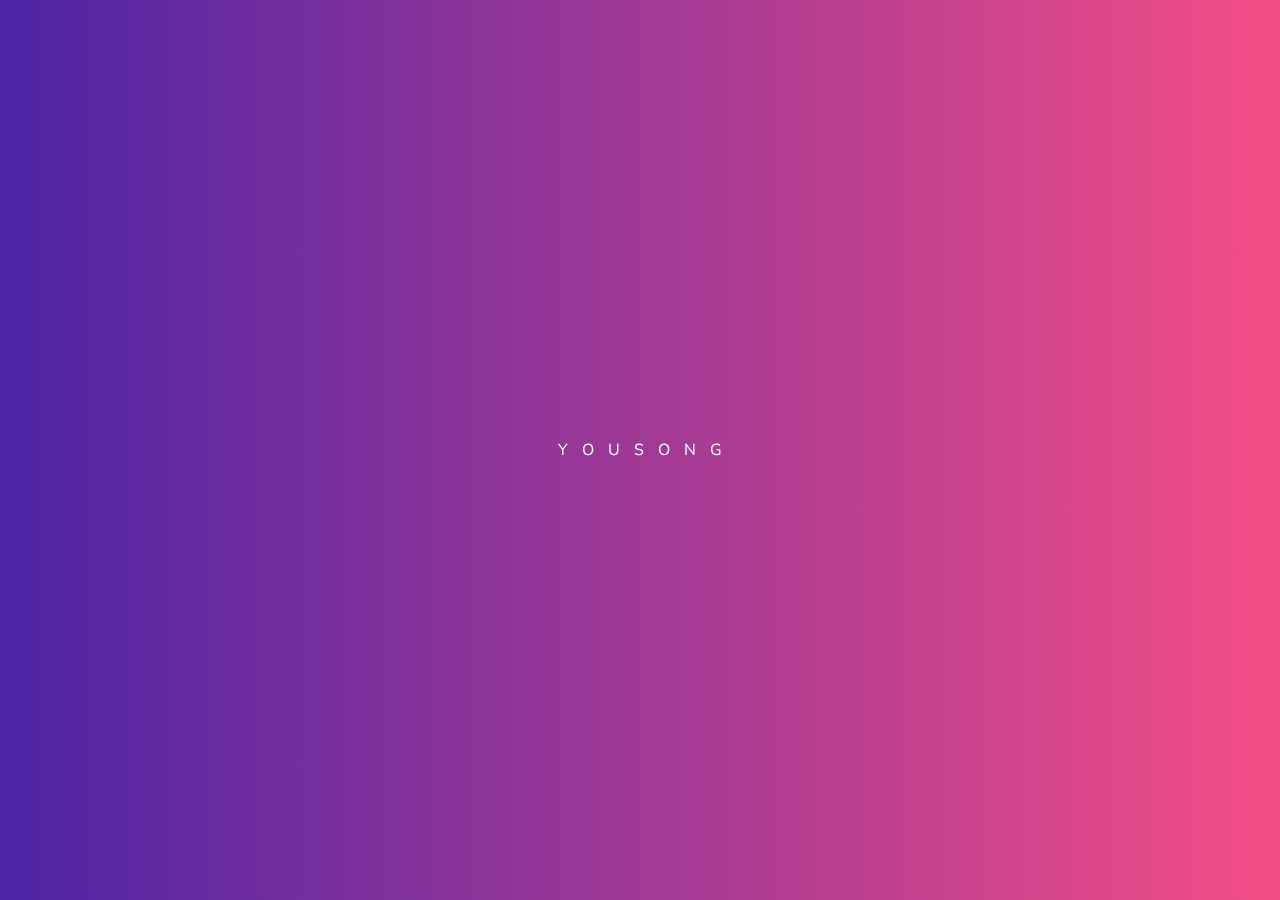
<file: src/main/webapp/index.html>
<!DOCTYPE html>
<html lang="en">

	<head>
	
		<meta charset="utf-8">
		<meta http-equiv="X-UA-Compatible" content="IE=edge">
		<meta name="viewport" content="width=device-width, initial-scale=1, shrink-to-fit=no">
		<meta name="description" content="">
		<meta name="author" content="">
	
		<title>YouSong - Welcome</title>
	
		<link rel="stylesheet" type="text/css" href="css/landing-page.css">
		<link href="https://fonts.googleapis.com/css?family=Nunito:200,200i,300,300i,400,400i,600,600i,700,700i,800,800i,900,900i" rel="stylesheet">
	
	</head>
	
	<body>
	
		<div class="container-loading">
			<div class="text">
				<span class="text-char" data-time="00">Y</span>
				<span class="text-char" data-time="02">O</span>
				<span class="text-char" data-time="04">U</span>
				<span class="text-char" data-time="06">S</span>
				<span class="text-char" data-time="08">O</span>
				<span class="text-char" data-time="10">N</span>
				<span class="text-char" data-time="12">G</span>
			</div>
		</div>
	
		<div class="container-fluid main">
			<div class="content">
				<div class="container-text">
					<h1 class="title">YouSong</h1>
					<h3 class="subtitle">Save your favorite songs to listen later!</h3>
				</div>
				<div class="container-button">
					<a href="login.jsp" class="btn">Sign in now</a>
				</div>
			</div>
		</div>
	
		<script src="vendor/jquery/jquery.min.js"></script>
		<script src="js/landing-page.js"></script>
	</body>

</html>
</file>
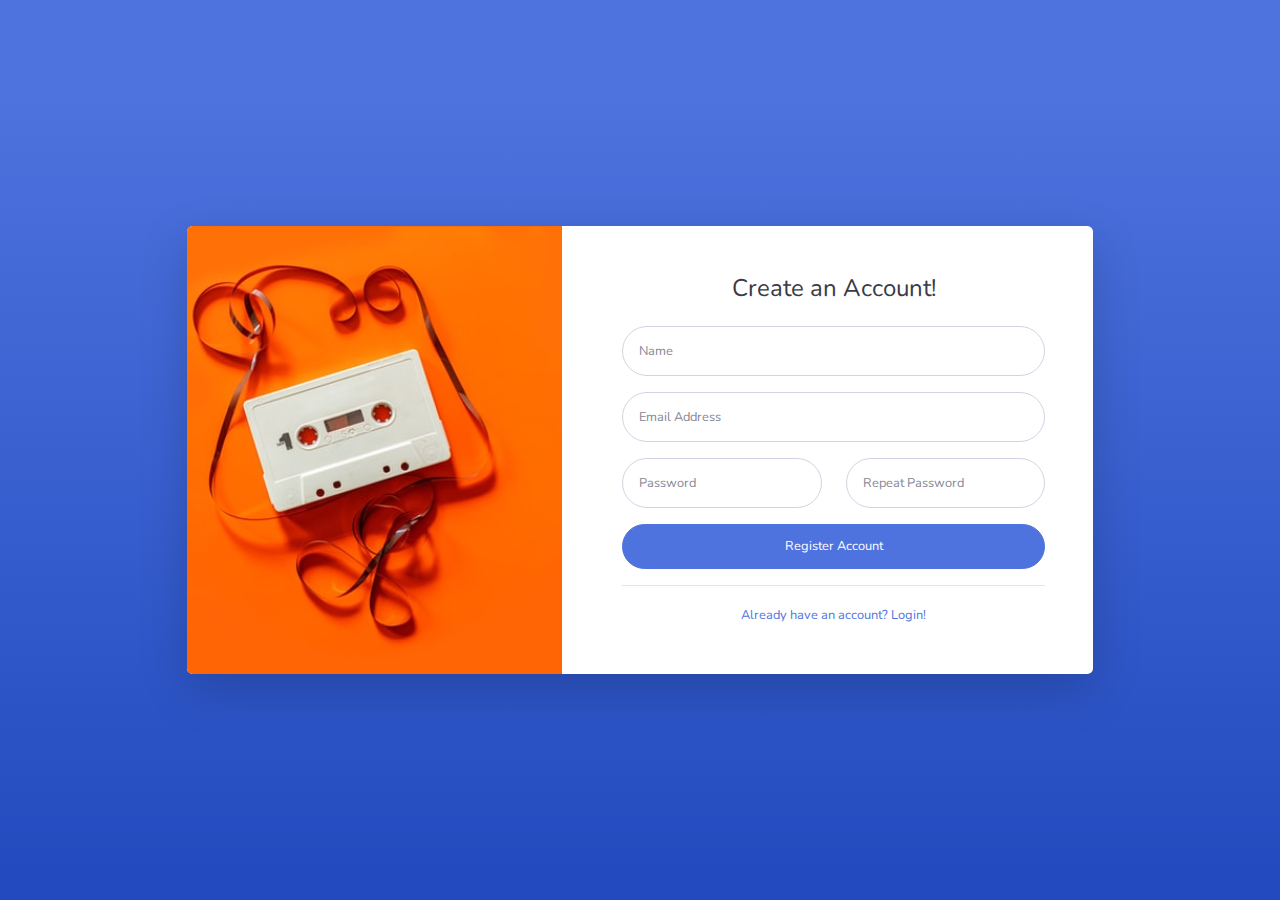
<file: src/main/webapp/register.html>
<!DOCTYPE html>
<html lang="en">

	<head>
	
		<meta charset="utf-8">
		<meta http-equiv="X-UA-Compatible" content="IE=edge">
		<meta name="viewport" content="width=device-width, initial-scale=1, shrink-to-fit=no">
		<meta name="description" content="">
		<meta name="author" content="">
	
		<title>YouSong - Register</title>
	
		<!-- Custom fonts for this template-->
		<link href="vendor/fontawesome-free/css/all.min.css" rel="stylesheet" type="text/css">
		<link href="https://fonts.googleapis.com/css?family=Nunito:200,200i,300,300i,400,400i,600,600i,700,700i,800,800i,900,900i" rel="stylesheet">
	
		<!-- Custom styles for this template-->
		<link href="css/sb-admin-2.min.css" rel="stylesheet">
	
	</head>
	
	<body class="bg-gradient-primary">
	
		<div class="container">
			<!-- Outer Row -->
			<div class="row justify-content-center align-items-center vh-100">
				<div class="col-xl-10 col-lg-12 col-md-9">
					<div class="card o-hidden border-0 shadow-lg my-5">
						<div class="card-body p-0">
							<!-- Nested Row within Card Body -->
							<div class="row">
								<div class="col-lg-5 d-none d-lg-block bg-register-image"></div>
								<div class="col-lg-7">
									<div class="p-5">
										<div class="text-center">
											<h1 class="h4 text-gray-900 mb-4">Create an Account!</h1>
										</div>
										<form id="registerForm" class="user" method="POST" action="api/v1/users/register">
											<div class="form-group">
												<input type="text" class="form-control form-control-user" id="userName" placeholder="Name"
													name="userName" required="required">
											</div>
											<div class="form-group">
												<input type="email" class="form-control form-control-user" id="userEmail"
													placeholder="Email Address" name="userEmail" required="required">
											</div>
											<div class="form-group row">
												<div class="col-sm-6 mb-3 mb-sm-0">
													<input type="password" class="form-control form-control-user" id="userPassword"
														placeholder="Password" name="userPassword" required="required">
												</div>
												<div class="col-sm-6">
													<input type="password" class="form-control form-control-user" id="userRepeatPassword"
														placeholder="Repeat Password" name="userRepeatPassword" required="required">
												</div>
											</div>
											<a href="javascript:{}" onclick="register()" class="btn btn-primary btn-user btn-block">
												Register Account
											</a>
											<div id="invalidFormContainer" class="d-none">
												<hr>
												<div class="card mb-4 py-3 border-bottom-danger">
													<div class="card-body text-center">
														Fields are not filled in correctly.
													</div>
												</div>
											</div>
											<div id="userHasExistsContainer" class="d-none">
												<hr>
												<div class="card mb-4 py-3 border-bottom-danger">
													<div class="card-body text-center">
														User has exists. Try again with another email.
													</div>
												</div>
											</div>
											<div id="passwordsMustMatchContainer" class="d-none">
												<hr>
												<div class="card mb-4 py-3 border-bottom-danger">
													<div class="card-body text-center">
														Passwords must match.
													</div>
												</div>
											</div>
											<div id="userCreatedContainer" class="d-none">
												<hr>
												<div class="card mb-4 py-3 border-bottom-success">
													<div class="card-body text-center">
														User created with success. Go to <a href="login.jsp">Login!</a>
													</div>
												</div>
											</div>
										</form>
										<hr>
										<div class="text-center">
											<a class="small" href="login.jsp">Already have an account? Login!</a>
										</div>
									</div>
								</div>
							</div>
						</div>
					</div>
				</div>
			</div>
		</div>
	
		<!-- Bootstrap core JavaScript-->
		<script src="vendor/jquery/jquery.min.js"></script>
		<script src="vendor/bootstrap/js/bootstrap.bundle.min.js"></script>
	
		<!-- Core plugin JavaScript-->
		<script src="vendor/jquery-easing/jquery.easing.min.js"></script>
	
		<!-- Custom scripts for all pages-->
		<script src="js/sb-admin-2.min.js"></script>
	
		<!-- Custom scripts to validate register form-->
		<script src="js/register-form-validation.js"></script>
	
	</body>

</html>
</file>
<file: src/main/webapp/css/landing-page.css>
body {
	margin: 0px;
	padding: 0px;
	font-family: "Nunito", -apple-system, BlinkMacSystemFont, "Segoe UI", Roboto, "Helvetica Neue", Arial, sans-serif, "Apple Color Emoji", "Segoe UI Emoji", "Segoe UI Symbol", "Noto Color Emoji";
	font-size: 1rem;
	font-weight: 400;
	line-height: 1.5;
}

.container-loading {
    position: fixed;
    top: 0;
    width: 100%;
    height: 100%;
    z-index: 9999;
    display: flex;
    flex-direction: column;
    justify-content: center;
    /* FF3.6+ */
    background: -moz-linear-gradient(to right, #4c24a5 calc(50% - (100% / 2)), #f44e86 calc(50% + (100% / 2)));
    /* Chrome,Safari4+ */
    background: -webkit-gradient(linear, left right, left right, color-stop(calc(50% - (100% / 2)), #4c24a5), color-stop(calc(50% + (100% / 2)), #f44e86));
    /* Chrome10+,Safari5.1+ */
    background: -webkit-linear-gradient(to right, #4c24a5 calc(50% - (100% / 2)), #f44e86 calc(50% + (100% / 2)));
    /* Opera 11.10+ */
    background: -o-linear-gradient(to right, #4c24a5 calc(50% - (100% / 2)), #f44e86 calc(50% + (100% / 2)));
    /* IE10+ */
    background: -ms-linear-gradient(to right, #4c24a5 calc(50% - (100% / 2)), #f44e86 calc(50% + (100% / 2)));
    /* W3C */
    background: linear-gradient( to right, #4c24a5 calc(50% - (100% / 2)), #f44e86 calc(50% + (100% / 2)));
}

.container-loading .text {
    text-align: center;
}

.container-loading .text .text-char {
    display: inline-block;
    margin: 0 5px;
    color: #ffffff;
    -webkit-filter: blur(0px);
    -moz-filter: blur(0px);
    -ms-filter: blur(0px);
    -o-filter: blur(0px);
    filter: blur(0px);
}

.container-loading .text .text-char[data-time="00"] {
    -webkit-animation: blur 1s 0s infinite linear alternate;
    -moz-animation: blur 1s 0s infinite linear alternate;
    -o-animation: blur 1s 0s infinite linear alternate;
    -ms-transition: blur 1s 0s infinite linear alternate;
    animation: blur 1s 0s infinite linear alternate;
}

.container-loading .text .text-char[data-time="02"] {
    -webkit-animation: blur 1s 0.1s infinite linear alternate;
    -moz-animation: blur 1s 0.1s infinite linear alternate;
    -o-animation: blur 1s 0.1s infinite linear alternate;
    -ms-transition: blur 1s 0.1s infinite linear alternate;
    animation: blur 1s 0.1s infinite linear alternate;
}

.container-loading .text .text-char[data-time="04"] {
    -webkit-animation: blur 1s 0.2s infinite linear alternate;
    -moz-animation: blur 1s 0.2s infinite linear alternate;
    -o-animation: blur 1s 0.2s infinite linear alternate;
    -ms-transition: blur 1s 0.2s infinite linear alternate;
    animation: blur 1s 0.2s infinite linear alternate;
}

.container-loading .text .text-char[data-time="06"] {
    -webkit-animation: blur 1s 0.3s infinite linear alternate;
    -moz-animation: blur 1s 0.3s infinite linear alternate;
    -o-animation: blur 1s 0.3s infinite linear alternate;
    -ms-transition: blur 1s 0.3s infinite linear alternate;
    animation: blur 1s 0.3s infinite linear alternate;
}

.container-loading .text .text-char[data-time="08"] {
    -webkit-animation: blur 1s 0.4s infinite linear alternate;
    -moz-animation: blur 1s 0.4s infinite linear alternate;
    -o-animation: blur 1s 0.4s infinite linear alternate;
    -ms-transition: blur 1s 0.4s infinite linear alternate;
    animation: blur 1s 0.4s infinite linear alternate;
}

.container-loading .text .text-char[data-time="10"] {
    -webkit-animation: blur 1s 0.5s infinite linear alternate;
    -moz-animation: blur 1s 0.5s infinite linear alternate;
    -o-animation: blur 1s 0.5s infinite linear alternate;
    -ms-transition: blur 1s 0.5s infinite linear alternate;
    animation: blur 1s 0.5s infinite linear alternate;
}

.container-loading .text .text-char[data-time="12"] {
    -webkit-animation: blur 1s 0.6s infinite linear alternate;
    -moz-animation: blur 1s 0.6s infinite linear alternate;
    -o-animation: blur 1s 0.6s infinite linear alternate;
    -ms-transition: blur 1s 0.6s infinite linear alternate;
    animation: blur 1s 0.6s infinite linear alternate;
}

@-webkit-keyframes blur {
    0% {}
    100% {
        -webkit-filter: blur(3px);
    }
}

@-moz-keyframes blur {
    0% {}
    100% {
        -moz-filter: blur(3px);
    }
}

@-o-keyframes blur {
    0% {}
    100% {
        -o-filter: blur(3px);
    }
}

@-ms-keyframes blur {
    0% {}
    100% {
        -ms-filter: blur(3px);
    }
}

@keyframes blur {
    0% {}
    100% {
        filter: blur(3px);
    }
}

.container-fluid.main{
	padding: 0;
	position: absolute;
	top: 0;
	left: 0;
	width: 100%;
	height: 100%;
	background-image: url(../img/claus-grunstaudl-dKeB0-M9iiA-unsplash.jpg);
	background-size: cover;
	z-index: -1;
	background-color: #80a3db;
}

.container-fluid.main .content {
	position: absolute; /* To make the div to be place anywhere. It is out of the document flow */
	top: 200px; /* The distance between the div with the top of document */
	left: 0px; /* Make the div full width */
	right: 0px; /* Make the div full width */
}


.container-fluid.main .content .container-text {
	float: none;
	margin: 0 auto;
}

.container-fluid.main .content .container-text .title {
	font-weight: 600;
	font-size: 60px;
	color: #ffffff;
	text-align: center;
}

.container-fluid.main .content .container-text .subtitle {
	font-size: 23px;
	color: #ffffff;
	text-align: center;
}

.container-fluid.main .content .container-button {
	text-align: center;
	margin-top: 10px;
}

.container-fluid.main .content .container-button .btn {
    cursor: pointer;
    font-size: .8rem;
    border-radius: 10rem;
    padding: 0.75rem 1rem;
    display: block;
    width: 100%;
    color: #fff;
    background-color: #4e73df;
    border-color: #4e73df;
    font-weight: 400;
    text-align: center;
    -webkit-user-select: none;
    -moz-user-select: none;
    -ms-user-select: none;
    user-select: none;
    border: 1px solid transparent;
    line-height: 1.5;
    opacity: 0.7;
	text-decoration: none;
    width: 150px;
    margin: 0 auto;
    -webkit-transition: opacity 500ms ease-in-out;
    -moz-transition: opacity 500ms ease-in-out;
    -o-transition: opacity 500ms ease-in-out;
    -ms-transition: opacity 500ms ease-in-out;
    transition: opacity 500ms ease-in-out;
}


.container-fluid.main .content .container-button .btn:hover {
	opacity: 1;
}
</file>
